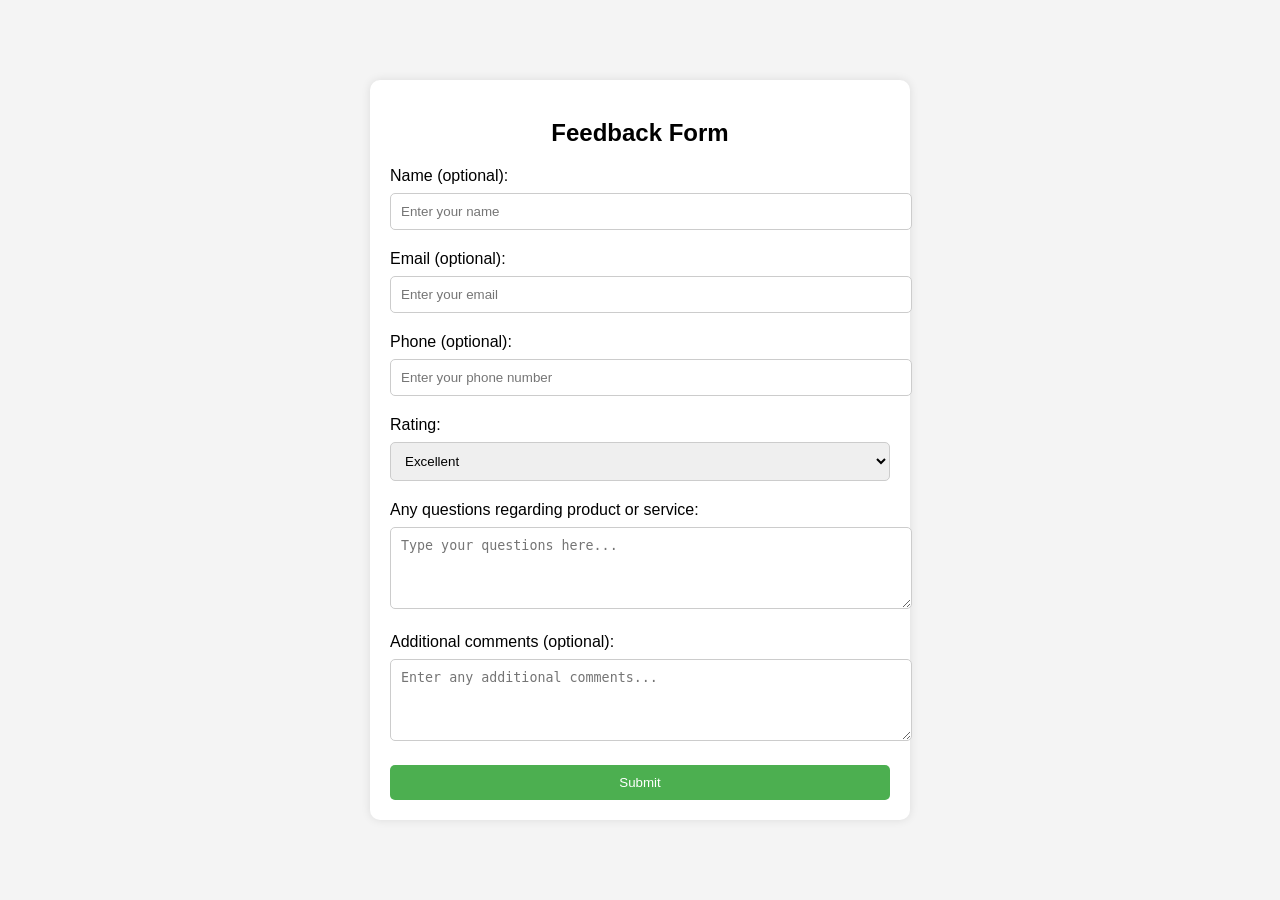
<file: Feedback - CSS/index.html>
<!DOCTYPE html>
<html lang="en">
<head>
    <meta charset="UTF-8">
    <meta name="viewport" content="width=device-width, initial-scale=1.0">
    <title>Feedback Form</title>
    <link rel="stylesheet" href="style.css">
</head>
<body>
    <div class="container">
        <h2>Feedback Form</h2>
        <form action="#" method="post">
            <label for="name">Name (optional):</label>
            <input type="text" id="name" name="name" placeholder="Enter your name">

            <label for="email">Email (optional):</label>
            <input type="email" id="email" name="email" placeholder="Enter your email">

            <label for="phone">Phone (optional):</label>
            <input type="tel" id="phone" name="phone" placeholder="Enter your phone number">

            <label for="rating">Rating:</label>
            <select id="rating" name="rating" required>
                <option value="5">Excellent</option>
                <option value="4">Very Good</option>
                <option value="3">Good</option>
                <option value="2">Fair</option>
                <option value="1">Poor</option>
            </select>

            <label for="questions">Any questions regarding product or service:</label>
            <textarea id="questions" name="questions" rows="4" placeholder="Type your questions here..." required></textarea>

            <label for="comments">Additional comments (optional):</label>
            <textarea id="comments" name="comments" rows="4" placeholder="Enter any additional comments..."></textarea>

            <button type="submit">Submit</button>
        </form>
    </div>
</body>
</html>
</file>
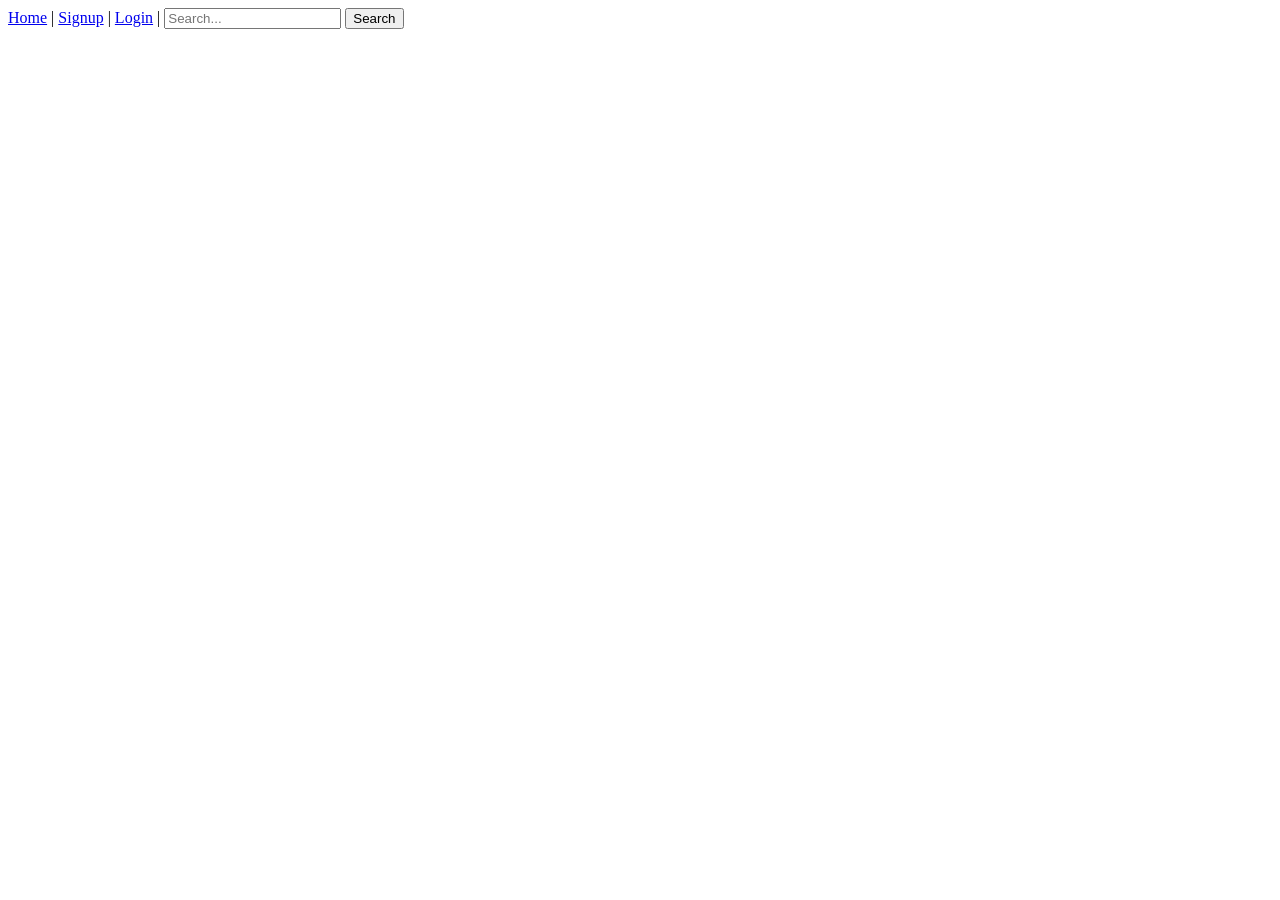
<file: 1/1.html>
<!DOCTYPE html>
<html lang="en">
<head>
    <meta charset="UTF-8">
    <meta name="viewport" content="width=device-width, initial-scale=1.0">
    <title>Simple Navigation Bar</title>
</head>
<body>

    <nav>
        <a href="index.html">Home</a> |
        <a href="signup.html">Signup</a> |
        <a href="login.html">Login</a> |
        <input type="text" placeholder="Search...">
        <button>Search</button>
    </nav>

</body>
</html>
</file>
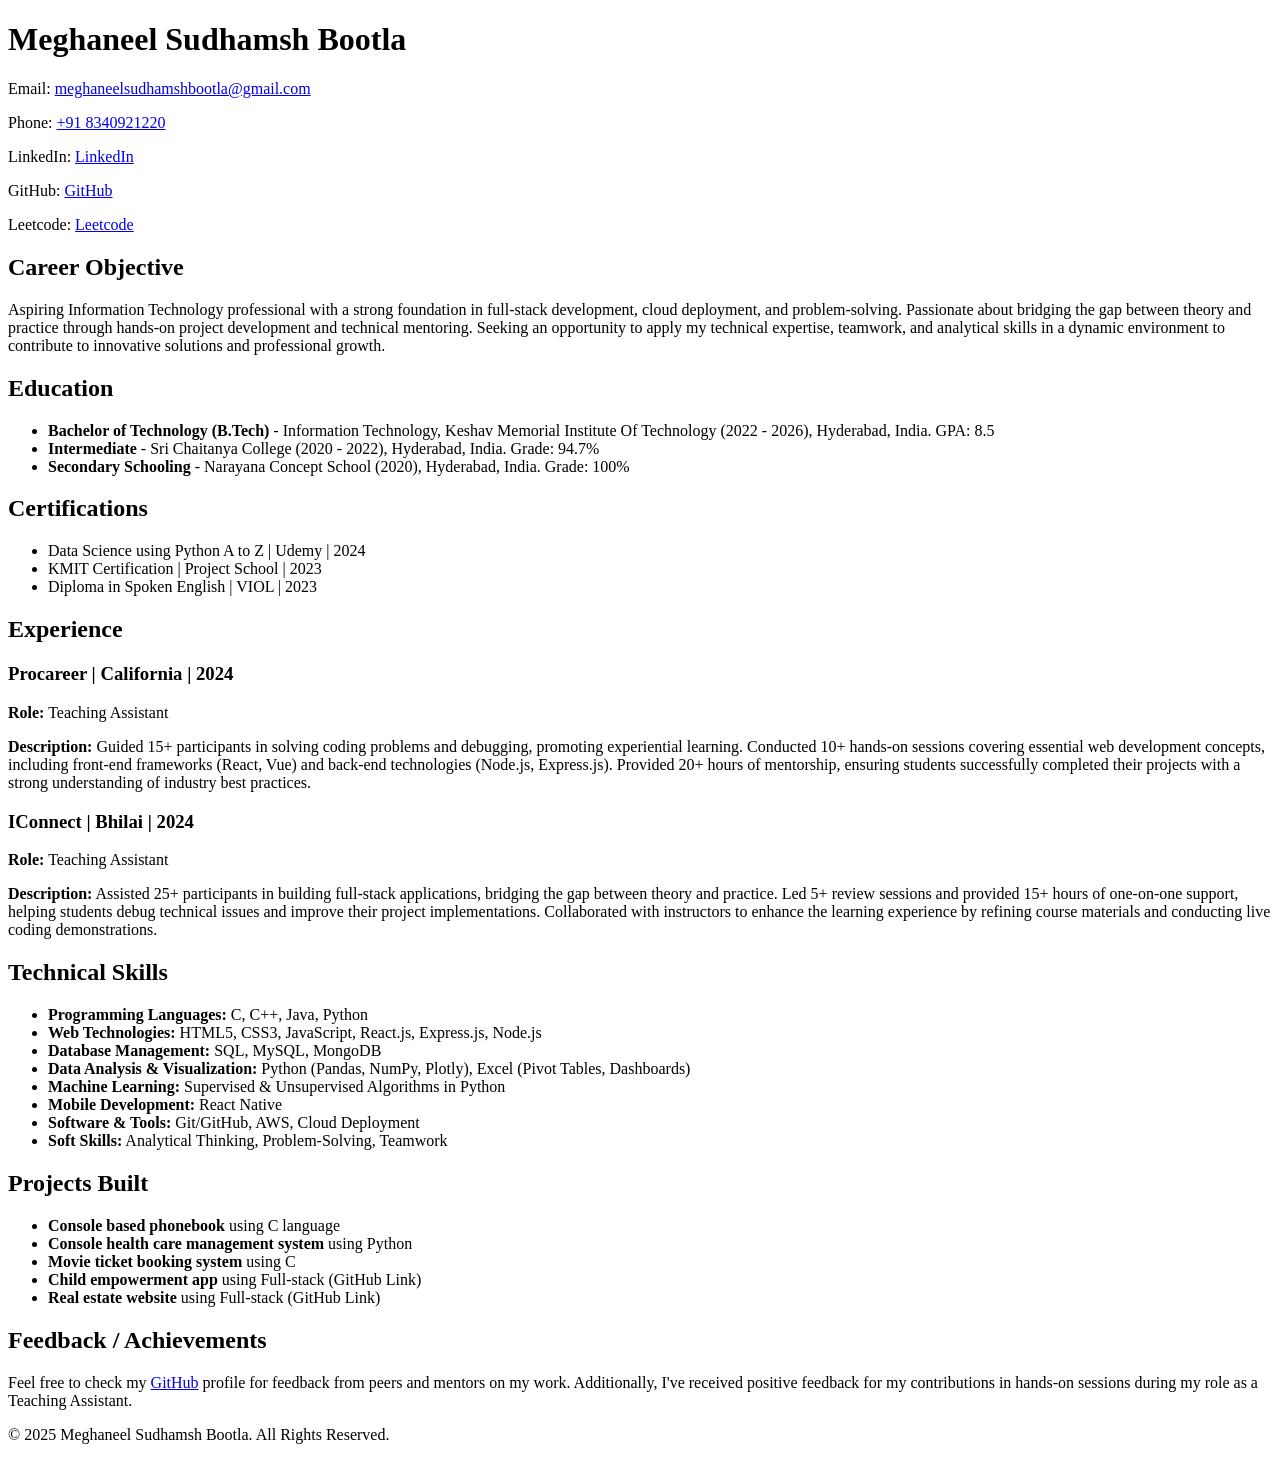
<file: 2/2.html>
<!DOCTYPE html>
<html lang="en">
<head>
    <meta charset="UTF-8">
    <meta name="viewport" content="width=device-width, initial-scale=1.0">
    <title>Portfolio - Meghaneel Sudhamsh Bootla</title>
</head>
<body>
    <header>
        <h1>Meghaneel Sudhamsh Bootla</h1>
        <p>Email: <a href="mailto:meghaneelsudhamshbootla@gmail.com">meghaneelsudhamshbootla@gmail.com</a></p>
        <p>Phone: <a href="tel:+918340921220">+91 8340921220</a></p>
        <p>LinkedIn: <a href="https://www.linkedin.com/in/meghaneel-sudhamsh-bootla/" target="_blank">LinkedIn</a></p>
        <p>GitHub: <a href="https://github.com/meghaneelsudhamsh" target="_blank">GitHub</a></p>
        <p>Leetcode: <a href="https://leetcode.com/meghaneel_sudhamsh" target="_blank">Leetcode</a></p>
    </header>

    <section>
        <h2>Career Objective</h2>
        <p>Aspiring Information Technology professional with a strong foundation in full-stack development, cloud deployment, and problem-solving. Passionate about bridging the gap between theory and practice through hands-on project development and technical mentoring. Seeking an opportunity to apply my technical expertise, teamwork, and analytical skills in a dynamic environment to contribute to innovative solutions and professional growth.</p>
    </section>

    <section>
        <h2>Education</h2>
        <ul>
            <li><strong>Bachelor of Technology (B.Tech)</strong> - Information Technology, Keshav Memorial Institute Of Technology (2022 - 2026), Hyderabad, India. GPA: 8.5</li>
            <li><strong>Intermediate</strong> - Sri Chaitanya College (2020 - 2022), Hyderabad, India. Grade: 94.7%</li>
            <li><strong>Secondary Schooling</strong> - Narayana Concept School (2020), Hyderabad, India. Grade: 100%</li>
        </ul>
    </section>

    <section>
        <h2>Certifications</h2>
        <ul>
            <li>Data Science using Python A to Z | Udemy | 2024</li>
            <li>KMIT Certification | Project School | 2023</li>
            <li>Diploma in Spoken English | VIOL | 2023</li>
        </ul>
    </section>

    <section>
        <h2>Experience</h2>
        <h3>Procareer | California | 2024</h3>
        <p><strong>Role:</strong> Teaching Assistant</p>
        <p><strong>Description:</strong> Guided 15+ participants in solving coding problems and debugging, promoting experiential learning. Conducted 10+ hands-on sessions covering essential web development concepts, including front-end frameworks (React, Vue) and back-end technologies (Node.js, Express.js). Provided 20+ hours of mentorship, ensuring students successfully completed their projects with a strong understanding of industry best practices.</p>

        <h3>IConnect | Bhilai | 2024</h3>
        <p><strong>Role:</strong> Teaching Assistant</p>
        <p><strong>Description:</strong> Assisted 25+ participants in building full-stack applications, bridging the gap between theory and practice. Led 5+ review sessions and provided 15+ hours of one-on-one support, helping students debug technical issues and improve their project implementations. Collaborated with instructors to enhance the learning experience by refining course materials and conducting live coding demonstrations.</p>
    </section>

    <section>
        <h2>Technical Skills</h2>
        <ul>
            <li><strong>Programming Languages:</strong> C, C++, Java, Python</li>
            <li><strong>Web Technologies:</strong> HTML5, CSS3, JavaScript, React.js, Express.js, Node.js</li>
            <li><strong>Database Management:</strong> SQL, MySQL, MongoDB</li>
            <li><strong>Data Analysis & Visualization:</strong> Python (Pandas, NumPy, Plotly), Excel (Pivot Tables, Dashboards)</li>
            <li><strong>Machine Learning:</strong> Supervised & Unsupervised Algorithms in Python</li>
            <li><strong>Mobile Development:</strong> React Native</li>
            <li><strong>Software & Tools:</strong> Git/GitHub, AWS, Cloud Deployment</li>
            <li><strong>Soft Skills:</strong> Analytical Thinking, Problem-Solving, Teamwork</li>
        </ul>
    </section>

    <section>
        <h2>Projects Built</h2>
        <ul>
            <li><strong>Console based phonebook</strong> using C language</li>
            <li><strong>Console health care management system</strong> using Python</li>
            <li><strong>Movie ticket booking system</strong> using C</li>
            <li><strong>Child empowerment app</strong> using Full-stack (GitHub Link)</li>
            <li><strong>Real estate website</strong> using Full-stack (GitHub Link)</li>
        </ul>
    </section>

    <section>
        <h2>Feedback / Achievements</h2>
        <p>Feel free to check my <a href="https://github.com/meghaneelsudhamsh" target="_blank">GitHub</a> profile for feedback from peers and mentors on my work. Additionally, I've received positive feedback for my contributions in hands-on sessions during my role as a Teaching Assistant.</p>
    </section>

    <footer>
        <p>&copy; 2025 Meghaneel Sudhamsh Bootla. All Rights Reserved.</p>
    </footer>
</body>
</html>
</file>
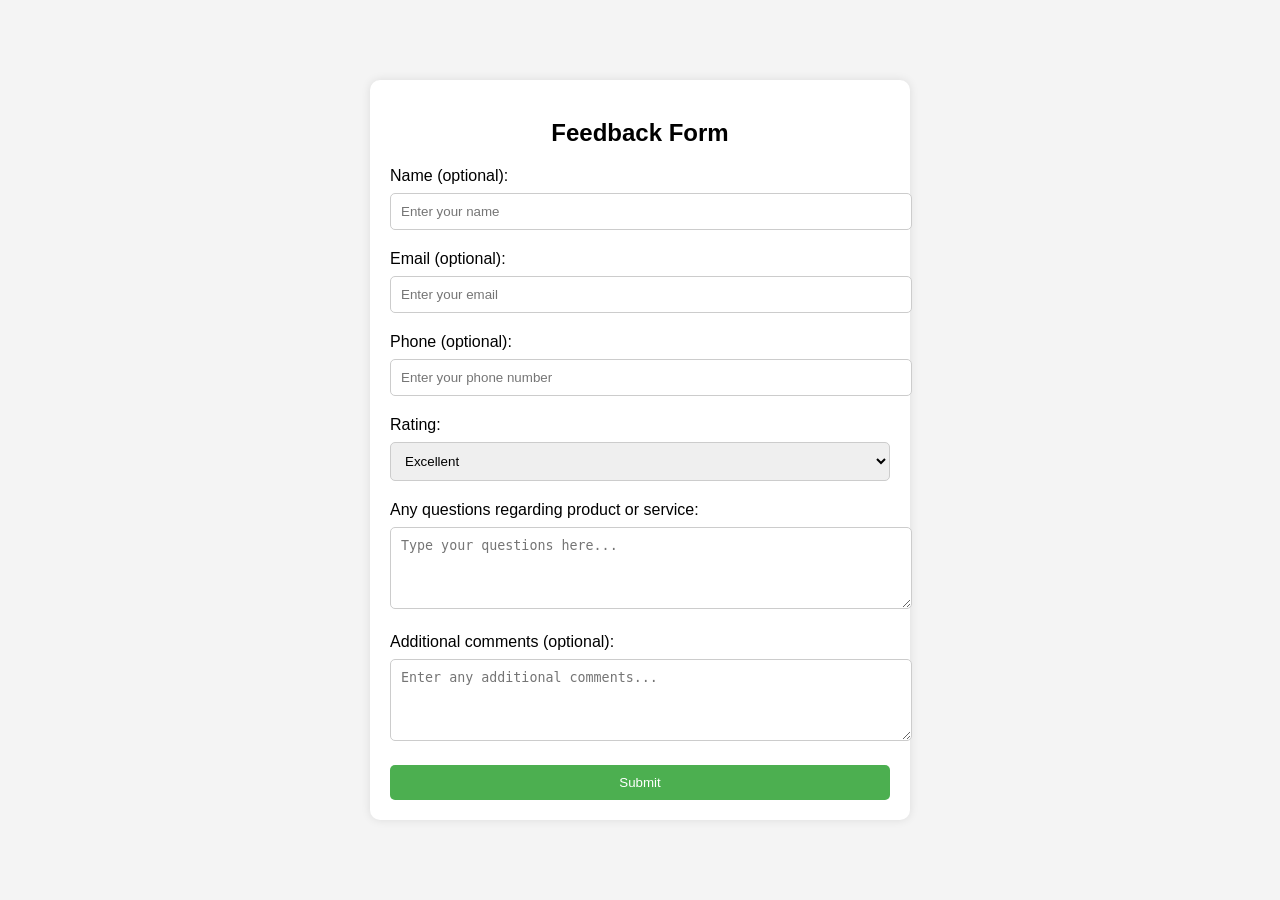
<file: Feedback/Form.html>
<!DOCTYPE html>
<html lang="en">
<head>
    <meta charset="UTF-8">
    <meta name="viewport" content="width=device-width, initial-scale=1.0">
    <title>Feedback Form</title>
    <style>
        body {
            font-family: Arial, sans-serif;
            background-color: #f4f4f4;
            display: flex;
            justify-content: center;
            align-items: center;
            height: 100vh;
            margin: 0;
        }
        .container {
            background-color: white;
            padding: 20px;
            border-radius: 10px;
            box-shadow: 0 0 10px rgba(0, 0, 0, 0.1);
            width: 100%;
            max-width: 500px;
        }
        h2 {
            text-align: center;
            margin-bottom: 20px;
        }
        label {
            display: block;
            margin-bottom: 8px;
        }
        input, textarea, select {
            width: 100%;
            padding: 10px;
            margin-bottom: 20px;
            border: 1px solid #ccc;
            border-radius: 5px;
        }
        button {
            background-color: #4caf50;
            color: white;
            border: none;
            padding: 10px;
            border-radius: 5px;
            cursor: pointer;
            width: 100%;
        }
        button:hover {
            background-color: #45a049;
        }
    </style>
</head>
<body>
    <div class="container">
        <h2>Feedback Form</h2>
        <form action="#" method="post">
            <label for="name">Name (optional):</label>
            <input type="text" id="name" name="name" placeholder="Enter your name">

            <label for="email">Email (optional):</label>
            <input type="email" id="email" name="email" placeholder="Enter your email">

            <label for="phone">Phone (optional):</label>
            <input type="tel" id="phone" name="phone" placeholder="Enter your phone number">

            <label for="rating">Rating:</label>
            <select id="rating" name="rating" required>
                <option value="5">Excellent</option>
                <option value="4">Very Good</option>
                <option value="3">Good</option>
                <option value="2">Fair</option>
                <option value="1">Poor</option>
            </select>

            <label for="questions">Any questions regarding product or service:</label>
            <textarea id="questions" name="questions" rows="4" placeholder="Type your questions here..." required></textarea>

            <label for="comments">Additional comments (optional):</label>
            <textarea id="comments" name="comments" rows="4" placeholder="Enter any additional comments..."></textarea>

            <button type="submit">Submit</button>
        </form>
    </div>
</body>
</html>
</file>
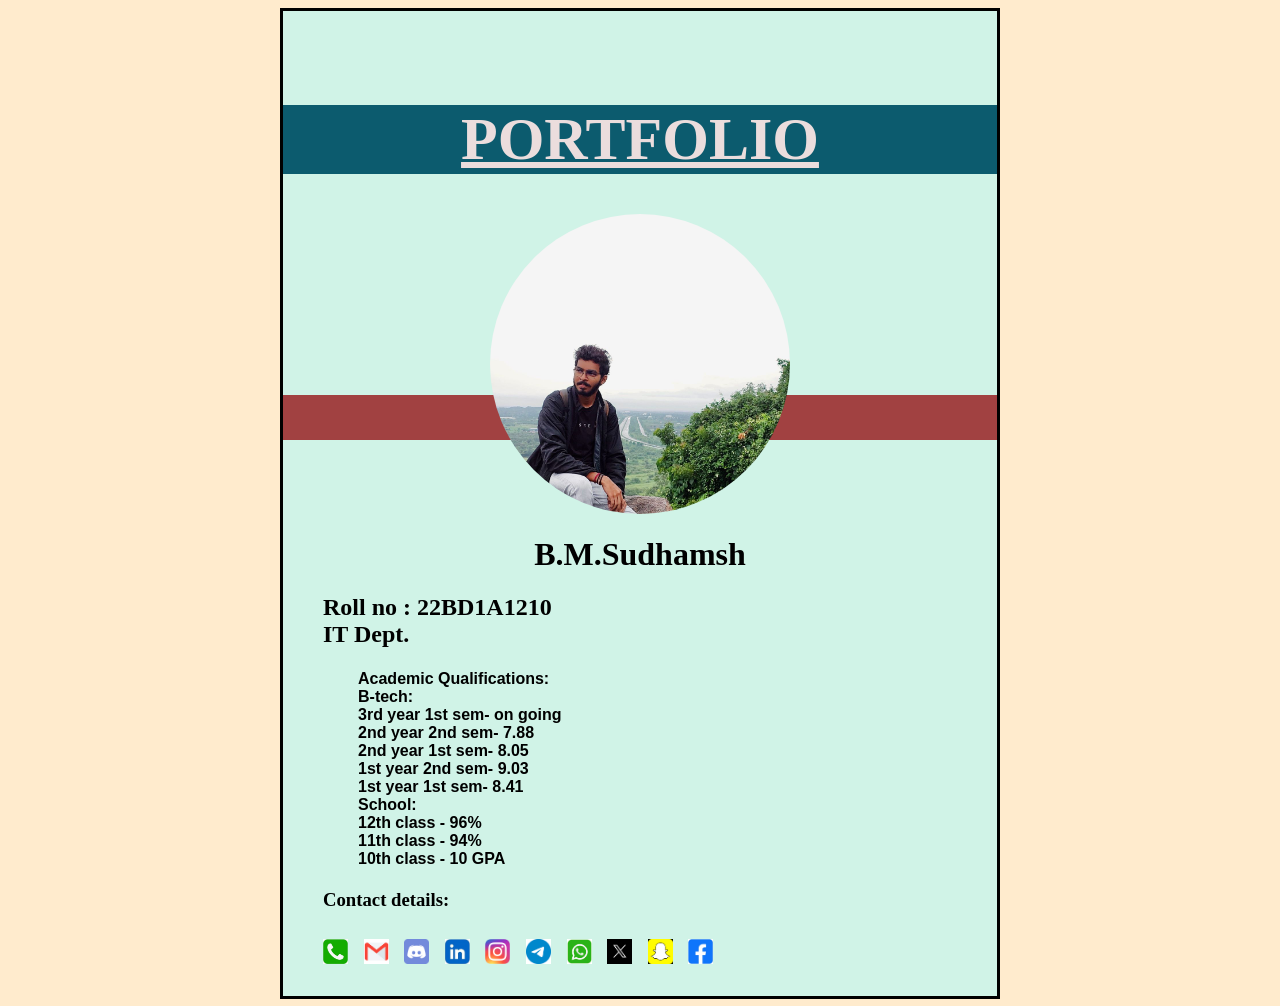
<file: Portfolio-2/p.htm>
<!DOCTYPE html>
<html lang="en">
<head>
    <title>PORTFOLIO</title>
    <link rel="stylesheet" type="text/css" href="p.css">
</head>
<body style="background-color: blanchedalmond">
    
    <div class="frame">
        <hr class="custom-hr">
        <h1 style="color: #ebdddd;;text-align: center; font-size: 60px; text-decoration: underline; font-family: serif;background-color: rgb(12, 91, 110);">PORTFOLIO</h1>
        <div class="circle-img">
            <img src="./images/PROFILE.jpg" width="500vw" height="700vw" alt="Profile Image">
        </div>
        <h1 style="text-align: center;">B.M.Sudhamsh</h1>
        <div class="nn">
        <h2>Roll no : 22BD1A1210<br>IT Dept.</h2>
        <h4 style="padding-left: 35px;font-family: 'Lucida Sans', 'Lucida Sans Regular', 'Lucida Grande', 'Lucida Sans Unicode', Geneva, Verdana, sans-serif;">
            Academic Qualifications:<br>
            B-tech:<br>
            3rd year 1st sem- on going<br>
            2nd year 2nd sem- 7.88<br>
            2nd year 1st sem- 8.05<br>
            1st year 2nd sem- 9.03<br>
            1st year 1st sem- 8.41<br>
            School:<br>
            12th class - 96%<br>
            11th class - 94%<br>
            10th class - 10 GPA<br>
        </h4>
        <div style="max-width: 1600px;margin:auto 0;">
            <h3 style="text-align:left;margin: auto 0;">Contact details:</h3>
            <pre style="text-align:left">
                <br><a href="./images/call.lnk" target="_blank"><img src="./images/phone.jpeg" width="25px"height="25px"></a>&nbsp;&nbsp;<a href="./images/mail.png" target="_blank"><img src="./images/maillogo.png" width="25px"height="25px"></a>&nbsp;&nbsp;<a href="https://in.linkedin.com/in/meghaneel-sudhamsh-bootla-6a217825a" target="_blank"><img src="./images/discordlogo.png" width="25px"height="25px"></a>&nbsp;&nbsp;<a href="https://in.linkedin.com/in/meghaneel-sudhamsh-bootla-6a217825a" target="_blank"><img src="./images/LINKEDIN.jpg" width="25px"height="25px"></a>&nbsp;&nbsp;<a href="https://instagram.com/sudhamsh0234?igshid=OGQ5ZDc2ODk2ZA==" target="_blank"><img src="./images/instagram logo.webp" width="25px"height="25px"></a>&nbsp;&nbsp;<a href="./images/TELEGRAM.jpg"target="_blank"><img src="./images/telegram logo.png" width="25px"height="25px"></a>&nbsp;&nbsp;<a href="./images/WHATSAPP.jpg"target="_blank"><img src="./images/whatsapp logo.png" width="25px"height="25px"></a>&nbsp;&nbsp;<a href="https://twitter.com/sudhamsh0234"target="_blank"><img src="./images/twitterx.png" width="25px"height="25x"></a>&nbsp;&nbsp;<a href="https://t.snapchat.com/YCYJmSd0"target="_blank"><img src="./images/snaplogo.png" width="25px"height="25px"></a>&nbsp;&nbsp;<a href="https://www.facebook.com/meghaneel.bootlas?mibextid=LQQJ4d"target="_blank"><img src="./images/facebook logo.jpg" width="25px"height="25px"></a>
            </pre>
        </div>
        </div>
    </div>

</body>
</html>
</file>
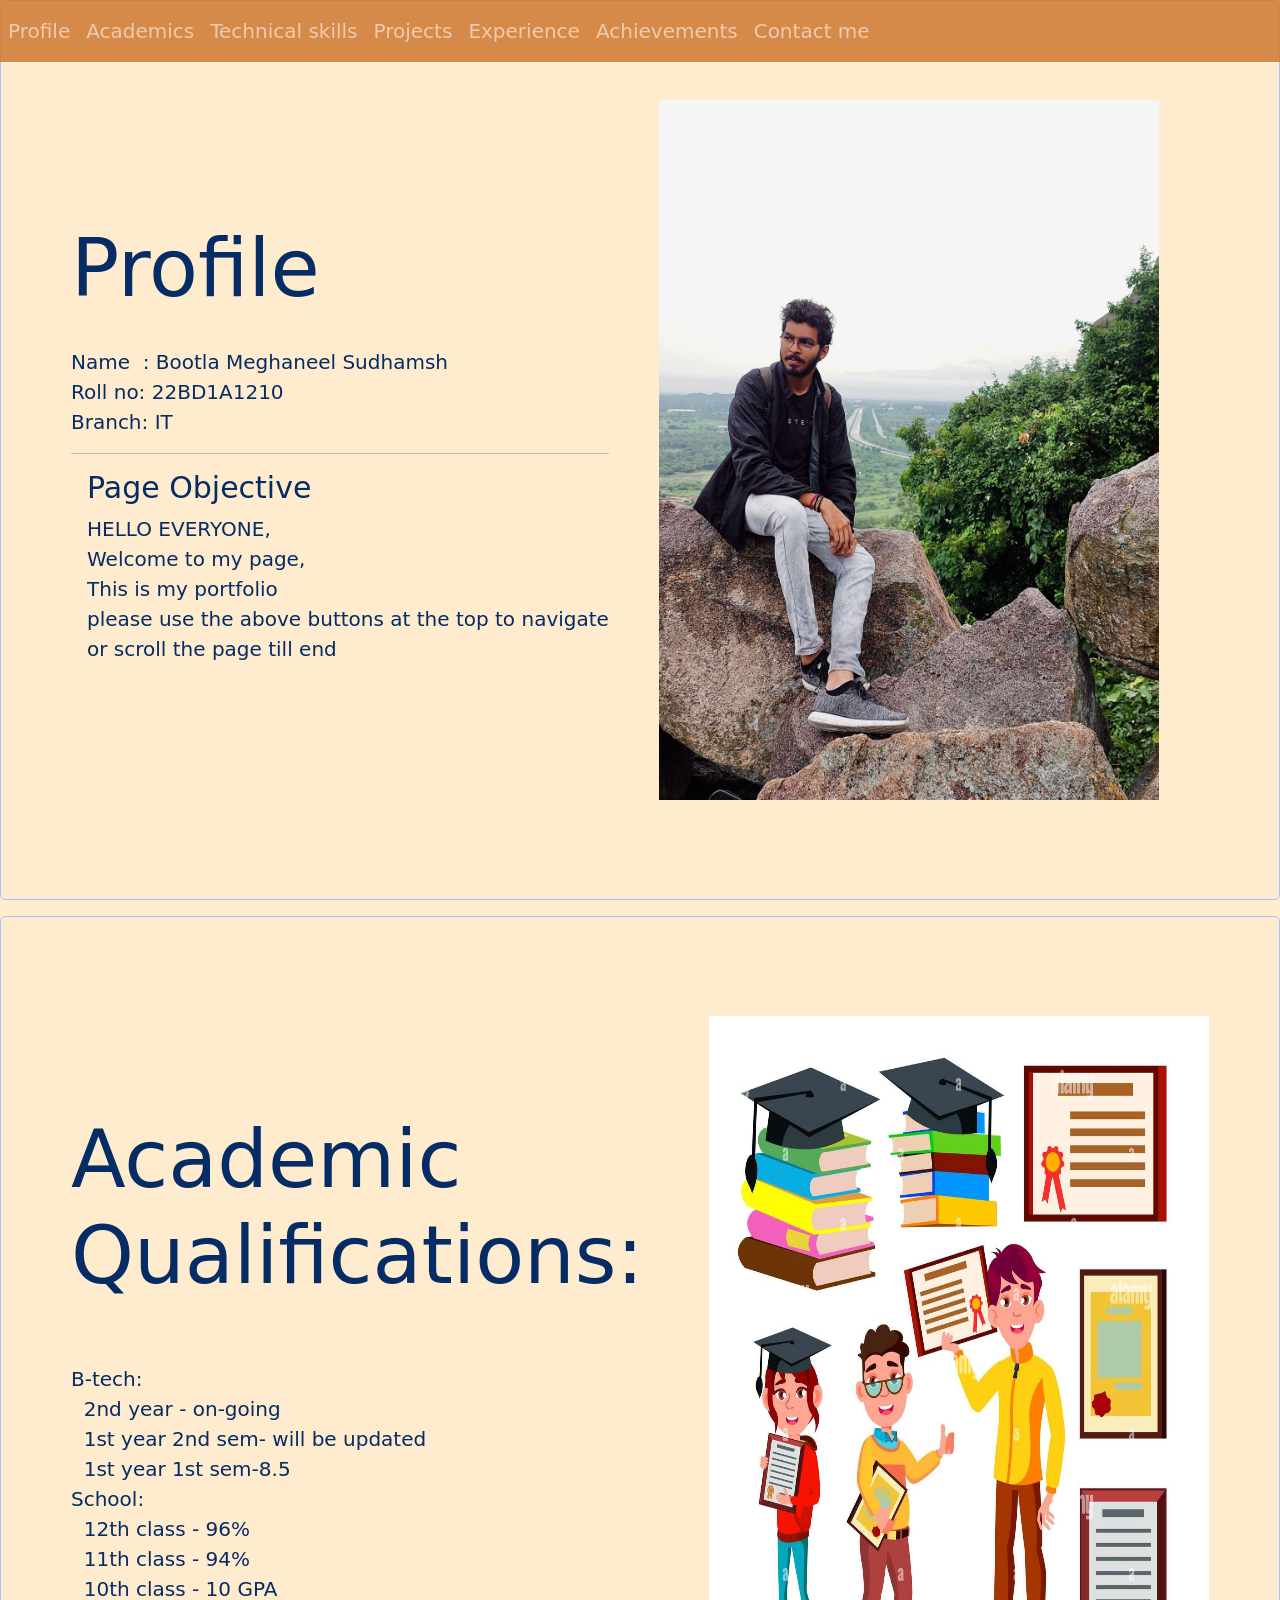
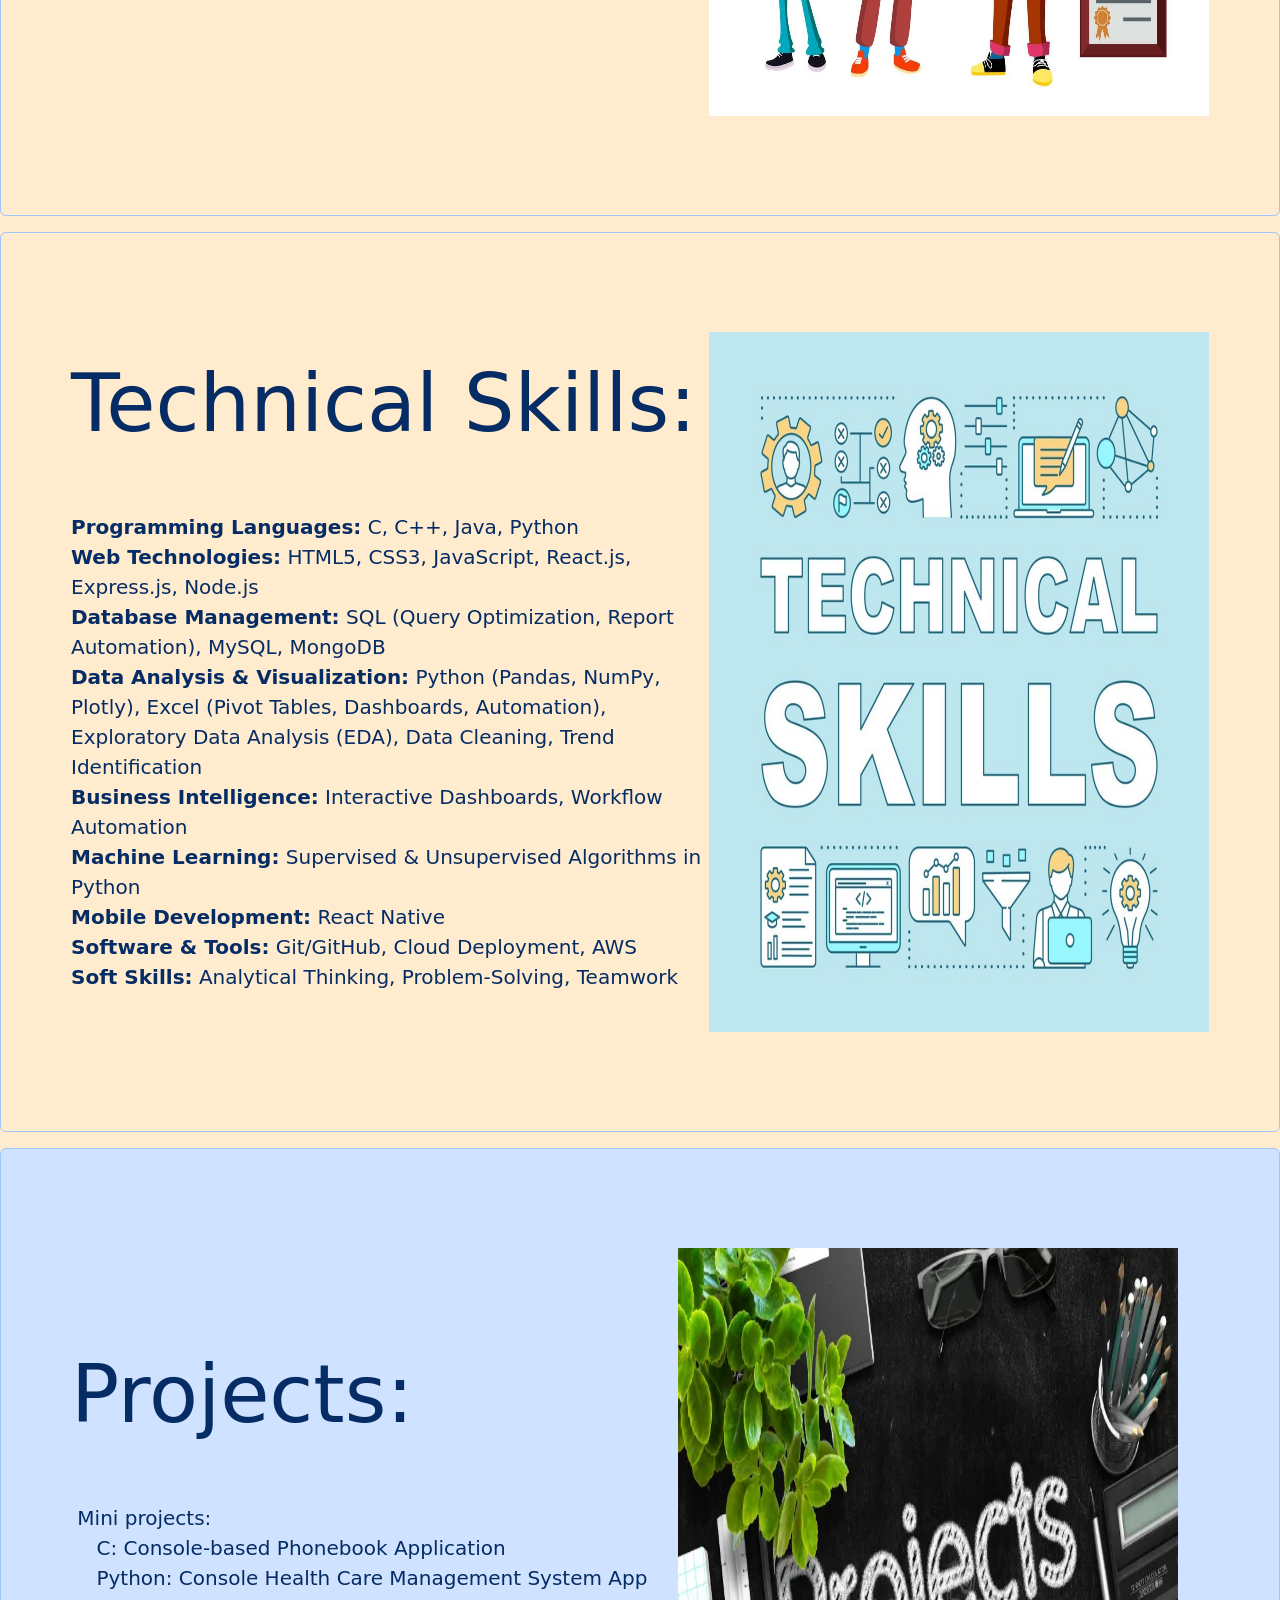
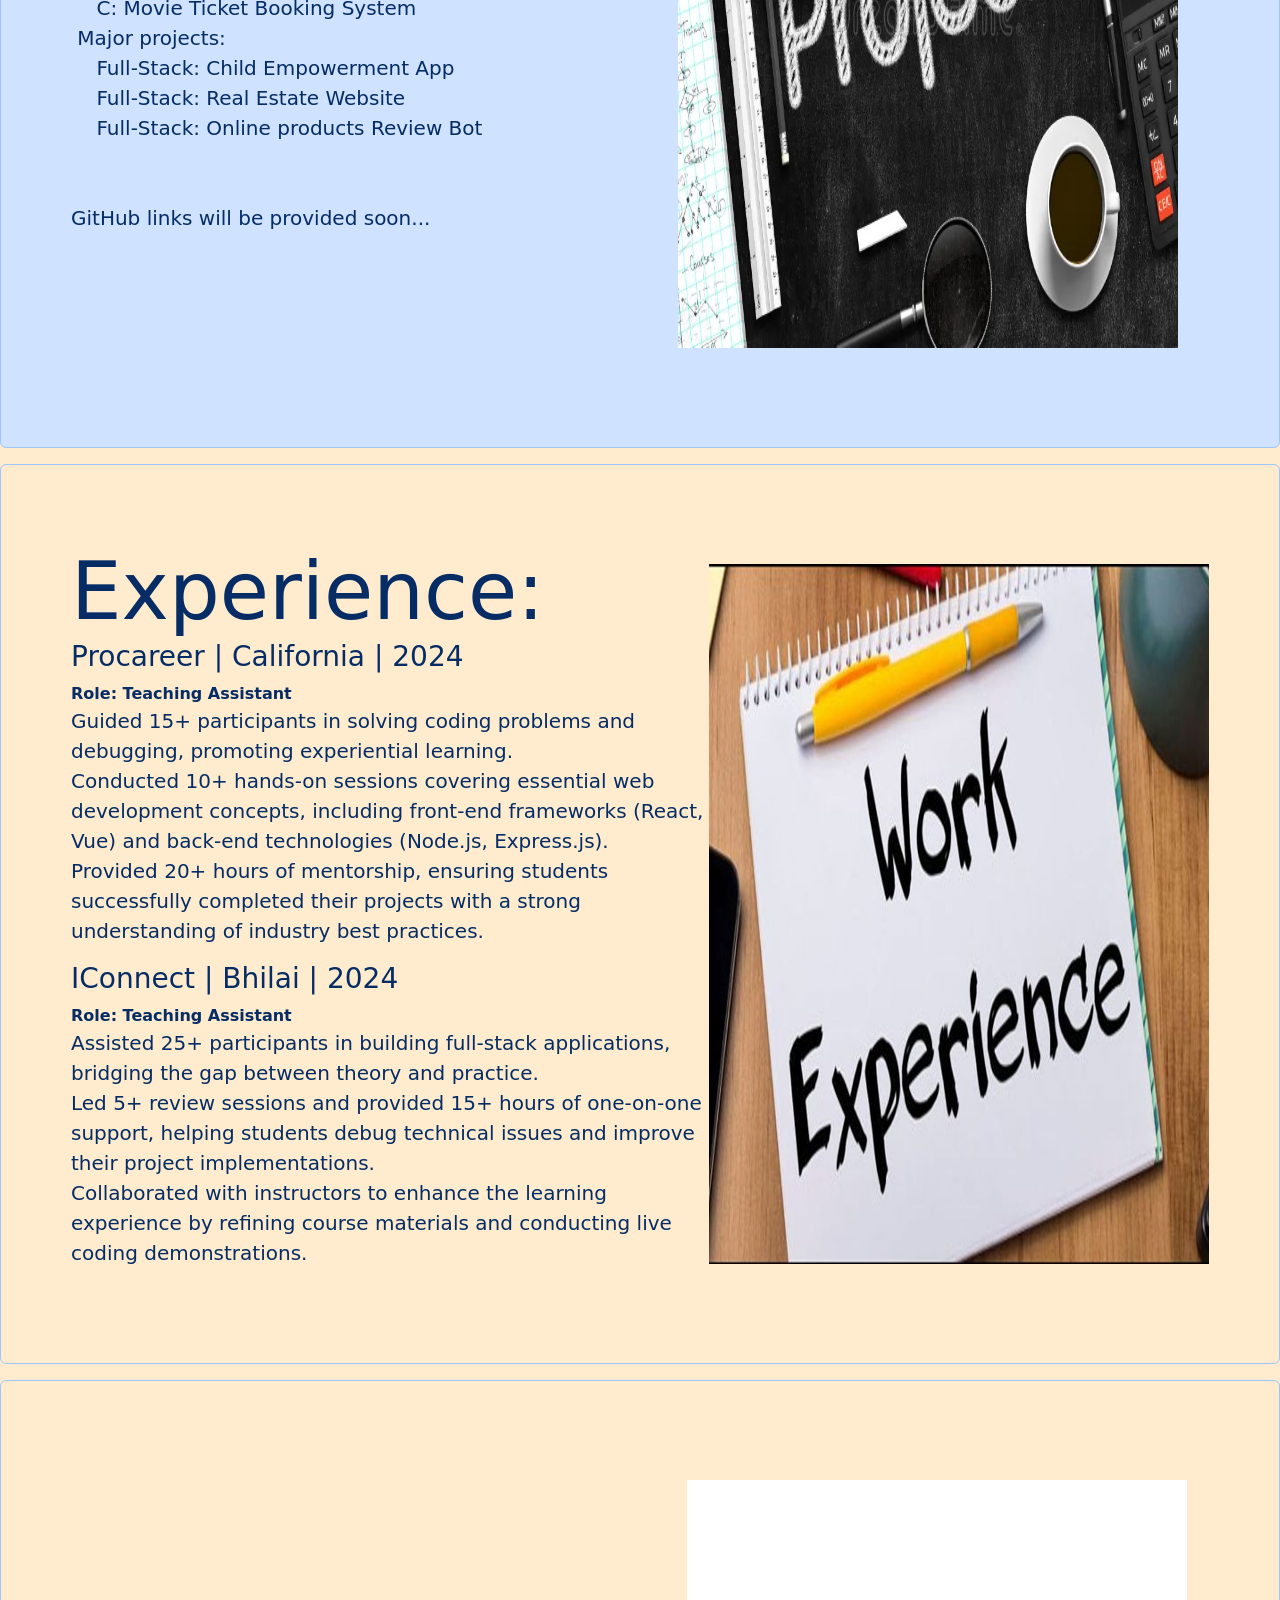
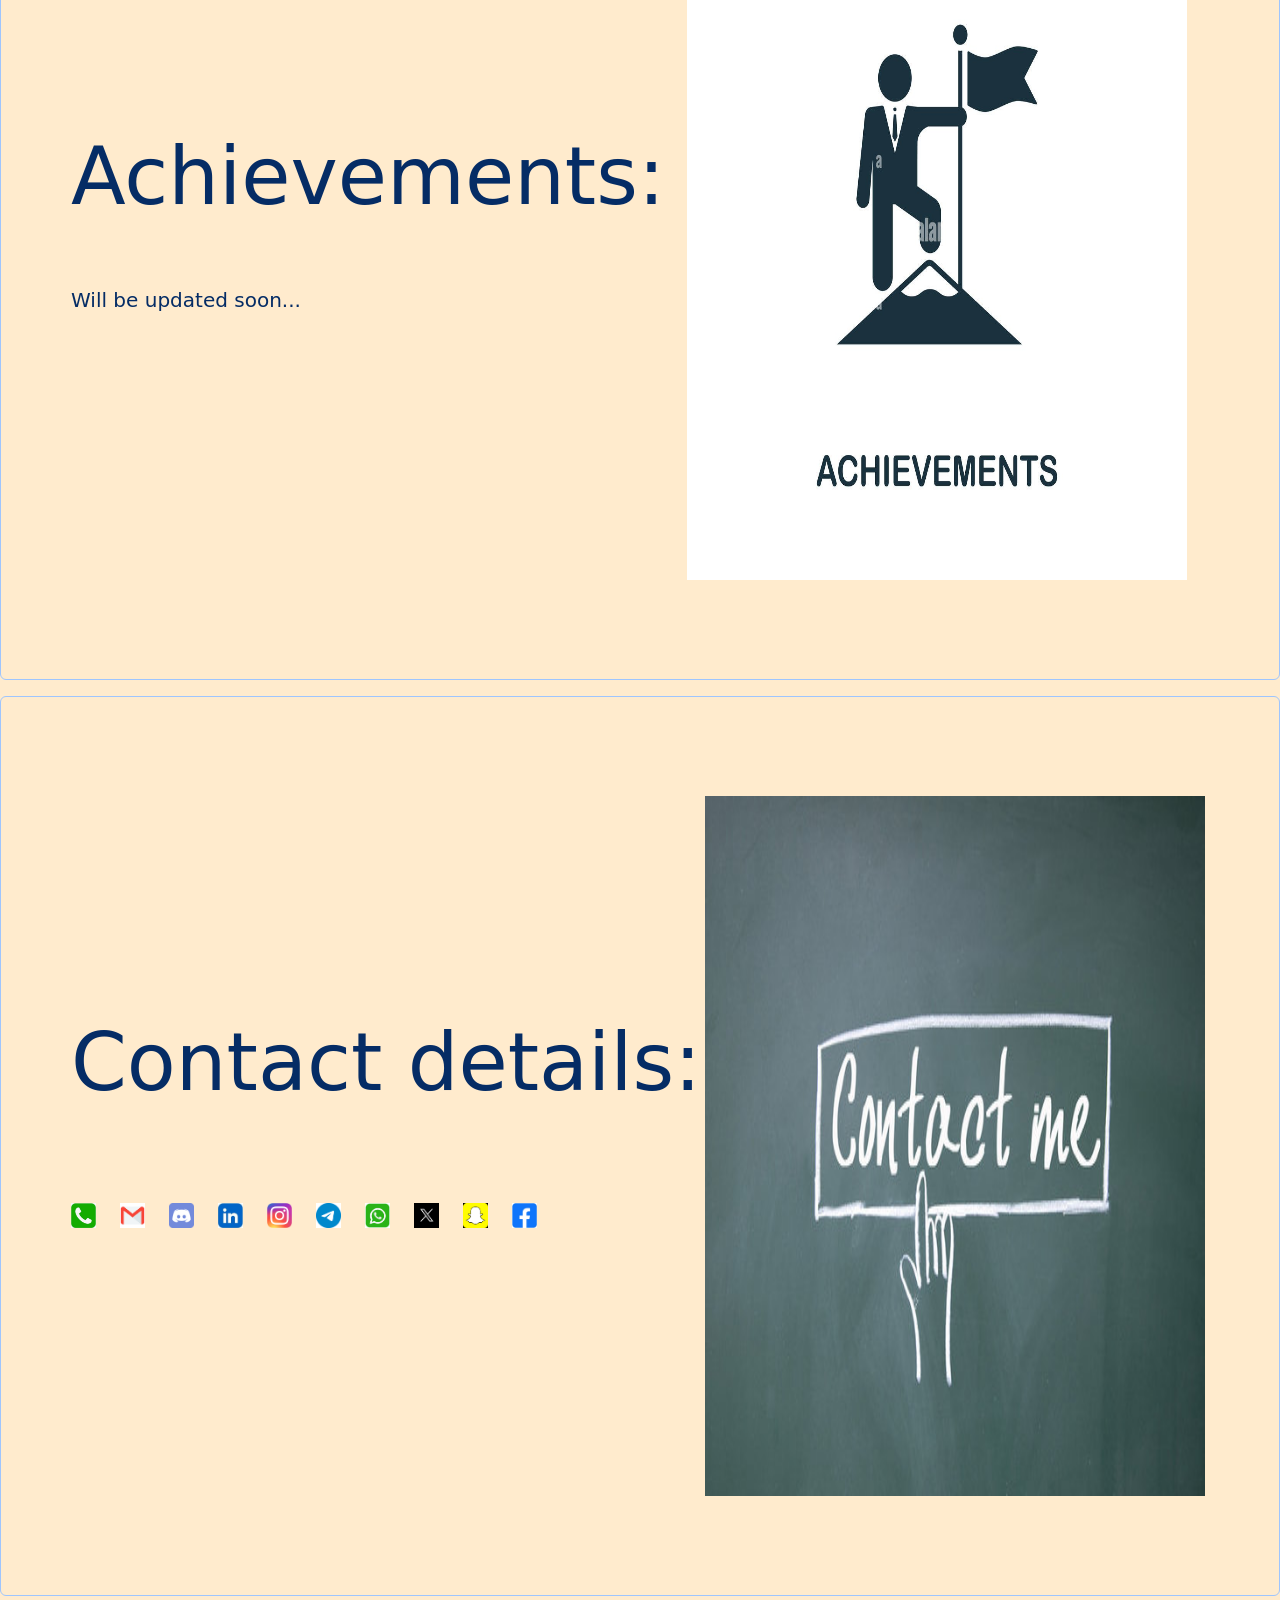
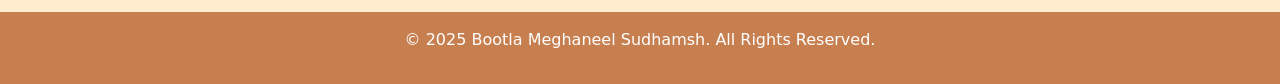
<file: Portfolio/22BD1A1210_PORTFOLIO.HTML>
<!DOCTYPE html>
<html lang="en">
<head>
    <meta charset="UTF-8">
    <meta name="viewport" content="width=device-width, initial-scale=1.0">
    <title>PORTFOLIO</title>
    <link href="https://cdn.jsdelivr.net/npm/bootstrap@5.3.2/dist/css/bootstrap.min.css" rel="stylesheet" integrity="sha384-T3c6CoIi6uLrA9TneNEoa7RxnatzjcDSCmG1MXxSR1GAsXEV/Dwwykc2MPK8M2HN" crossorigin="anonymous">
    <script src="https://cdn.jsdelivr.net/npm/bootstrap@5.3.2/dist/js/bootstrap.bundle.min.js" integrity="sha384-C6RzsynM9kWDrMNeT87bh95OGNyZPhcTNXj1NW7RuBCsyN/o0jlpcV8Qyq46cDfL" crossorigin="anonymous"></script>
</head>
<body style="background-color: blanchedalmond">
    <nav class="navbar navbar-expand-sm navbar-dark fixed-top " style="background-color: rgba(207, 121, 50, 0.849);font-size: 20px;" >
        <button class="navbar-toggler d-lg-none" type="button" data-bs-toggle="collapse" data-bs-target="#collapsibleNavId" aria-controls="collapsibleNavId" aria-expanded="false" aria-label="Toggle navigation" ></button>
        <div class="collapse navbar-collapse" id="collapsibleNavId">
            <ul class="navbar-nav me-auto mt-2 mt-lg-0">
                <li class="nav-item">
                    <a class="nav-link" href="#b20">Profile</a> 
                </li>
                <li class="nav-item">
                    <a class="nav-link" href="#b21">Academics</a>
                </li>
                <li class="nav-item">
                    <a class="nav-link" href="#b22">Technical skills</a>
                </li>
                <li class="nav-item">
                    <a class="nav-link" href="#b23">Projects</a>
                </li>
                <li class="nav-item">
                    <a class="nav-link" href="#b26">Experience</a>
                </li>
                <li class="nav-item">
                    <a class="nav-link" href="#b24">Achievements</a>
                </li>
                <li class="nav-item">
                    <a class="nav-link" href="#b25">Contact me</a>
                </li>
            </ul>
        </div>
    </nav>
    <div class="d-flex alert alert-primary" role="alert" id="b20" style="height: 100vb;padding: 70px;background-color: blanchedalmond">
        <div style="max-width: 1200px;margin:auto 0;">
        <h1 style="text-align:left; font-size: 80px;margin: auto 0;">Profile</h1>
        <p style="font-size: 20px;"><br>Name&nbsp;&nbsp;: Bootla Meghaneel Sudhamsh<br>Roll no: 22BD1A1210<br>Branch: IT</p>
        <hr>
            <div class="flex-grow-1 ms-3">
                <h5 class="mt-0" style="font-size: 30px;">Page Objective</h5>
                <p style="font-size: 20px;">HELLO EVERYONE,<br>
                    Welcome to my page,<br>
                    This is my portfolio<br>
                    please use the above buttons at the top to navigate<br> or scroll the page till end
                </p>
            </div>
    </div>
    <div class="flex-shrink-0" style="margin:auto auto" >
        <img src="./public/PROFILE.jpg" width="500vw" height="700vw" >
    </div>
    </div>

    <div class="d-flex alert alert-primary" role="alert" id="b21" style="height: 100vb;padding: 70px;background-color: blanchedalmond">
        <div style="max-width: 1200px;margin:auto 0;">
        <h1 style="text-align:left; font-size: 80px;margin: auto 0;">Academic Qualifications:</h1>
        <p style="text-align:left;font-size: 20px ;"> 
            <br><br>        
                    B-tech:<br>
                    &nbsp;&nbsp;2nd year - on-going<br>
                    &nbsp;&nbsp;1st year 2nd sem- will be updated<br>
                    &nbsp;&nbsp;1st year 1st sem-8.5<br>
                    School:<br>
                    &nbsp;&nbsp;12th class - 96%<br>
                    &nbsp;&nbsp;11th class - 94%<br>
                    &nbsp;&nbsp;10th class - 10 GPA<br>
        </p>
        </div>
        <div class="flex-shrink-0" style="margin:auto auto" >
            <img src="./public/ACEDEMIC.jpg" width="500vw" height="700vw" >
        </div>
    </div>

    <div class="d-flex alert alert-primary" role="alert" id="b22" style="height: 100vb;padding: 70px;background-color: blanchedalmond">
        <div style="max-width: 1200px;margin:auto 0;">
            <h1 style="text-align:left; font-size: 80px;margin: auto 0;">Technical Skills:</h1>
            <p style="text-align:left;font-size: 20px ;"><br><br>
                <strong>Programming Languages:</strong> C, C++, Java, Python<br>
                <strong>Web Technologies:</strong> HTML5, CSS3, JavaScript, React.js, Express.js, Node.js<br>
                <strong>Database Management:</strong> SQL (Query Optimization, Report Automation), MySQL, MongoDB<br>
                <strong>Data Analysis & Visualization:</strong> Python (Pandas, NumPy, Plotly), Excel (Pivot Tables, Dashboards, Automation), Exploratory Data Analysis (EDA), Data Cleaning, Trend Identification<br>
                <strong>Business Intelligence:</strong> Interactive Dashboards, Workflow Automation<br>
                <strong>Machine Learning:</strong> Supervised & Unsupervised Algorithms in Python<br>
                <strong>Mobile Development:</strong> React Native<br>
                <strong>Software & Tools:</strong> Git/GitHub, Cloud Deployment, AWS<br>
                <strong>Soft Skills:</strong> Analytical Thinking, Problem-Solving, Teamwork<br>
            </p>
        </div>
        <div class="flex-shrink-0" style="margin:auto auto" >
            <img src="./public/TECHNICALSKILLS.jpg" width="500vw" height="700vw" >
        </div>
    </div>
    


    <div class="d-flex alert alert-primary" role="alert" id="b23" style="height: 100vh; padding: 70px;">
        <div style="max-width: 800px; margin:auto 0;">
            <h1 style="text-align:left; font-size: 80px; margin: auto 0;">Projects:</h1>
            <p style="text-align:left; font-size: 20px;"><br><br>&nbsp;Mini projects:<br>
                &nbsp;&nbsp;&nbsp;&nbsp;C: Console-based Phonebook Application<br>
                &nbsp;&nbsp;&nbsp;&nbsp;Python: Console Health Care Management System App<br>
                &nbsp;&nbsp;&nbsp;&nbsp;C: Movie Ticket Booking System<br>
                &nbsp;Major projects:<br>
                &nbsp;&nbsp;&nbsp;&nbsp;Full-Stack: Child Empowerment App<br>
                &nbsp;&nbsp;&nbsp;&nbsp;Full-Stack: Real Estate Website<br>
                &nbsp;&nbsp;&nbsp;&nbsp;Full-Stack: Online products Review Bot <br>

                <br><br>
                GitHub links will be provided soon...</p>                         
        </div>
        <div class="flex-shrink-0" style="margin:auto auto">
            <img src="./public/PROJECTS.webp" width="500" height="700">
        </div>
    </div>
    


        <div class="d-flex alert alert-primary" role="alert" id="b26" style="height: 100vb;padding: 70px;background-color: blanchedalmond">
            <div style="max-width: 1200px;margin:auto 0;">
                <h1 style="text-align:left; font-size: 80px;margin: auto 0;">Experience:</h1>
                <h3>Procareer | California | 2024</h3>
                <strong>Role: Teaching Assistant</strong>
                <p style="font-size: 20px;">
                    Guided 15+ participants in solving coding problems and debugging, promoting experiential learning.<br>
                    Conducted 10+ hands-on sessions covering essential web development concepts, including front-end frameworks (React, Vue) and back-end technologies (Node.js, Express.js).<br>
                    Provided 20+ hours of mentorship, ensuring students successfully completed their projects with a strong understanding of industry best practices.
                </p>
                <h3>IConnect | Bhilai | 2024</h3>
                <strong>Role: Teaching Assistant</strong>
                <p style="font-size: 20px;">
                    Assisted 25+ participants in building full-stack applications, bridging the gap between theory and practice.<br>
                    Led 5+ review sessions and provided 15+ hours of one-on-one support, helping students debug technical issues and improve their project implementations.<br>
                    Collaborated with instructors to enhance the learning experience by refining course materials and conducting live coding demonstrations.
                </p>
            </div>
            <div class="flex-shrink-0" style="margin:auto auto" >
                <img src="./public/WORK.jpg" width="500vw" height="700vw" >
            </div>
        </div>
    


        <div class="d-flex alert alert-primary" role="alert" id="b24" style="height: 100vb;padding: 70px;background-color: blanchedalmond">
            <div style="max-width: 1200px;margin:auto 0;">
                <h1 style="text-align:left; font-size: 80px;margin: auto 0;">Achievements:</h1>
                <p style="text-align:left;font-size: 20px ;"><br><br>Will be updated soon...</p>
            </div>
            <div class="flex-shrink-0" style="margin:auto auto" >
                <img src="./public/ACHIVEMENTS.jpg" width="500vw" height="700vw" >
            </div>
        </div>

        <div class="d-flex alert alert-primary" role="alert" id="b25" style="height: 100vb;padding: 70px;background-color: blanchedalmond;">
            <div style="max-width: 1600px;margin:auto 0;">
                <h1 style="text-align:left; font-size: 80px;margin: auto 0;">Contact details:</h1>
                <pre style="text-align:left;font-size: 20px;"><br>
                    <br><a href="./public/call.lnk" target="_blank"><img src="./public/phone.jpeg" width="25px"height="25px"></a>&nbsp;&nbsp;<a href="./public/mail.png" target="_blank"><img src="./public/maillogo.png" width="25px"height="25px"></a>&nbsp;&nbsp;<a href="https://in.linkedin.com/in/meghaneel-sudhamsh-bootla-6a217825a" target="_blank"><img src="./public/discordlogo.png" width="25px"height="25px"></a>&nbsp;&nbsp;<a href="https://in.linkedin.com/in/meghaneel-sudhamsh-bootla-6a217825a" target="_blank"><img src="./public/LINKEDIN.jpg" width="25px"height="25px"></a>&nbsp;&nbsp;<a href="https://instagram.com/sudhamsh0234?igshid=OGQ5ZDc2ODk2ZA==" target="_blank"><img src="./public/instagram logo.webp" width="25px"height="25px"></a>&nbsp;&nbsp;<a href="./public/TELEGRAM.jpg"target="_blank"><img src="./public/telegram logo.png" width="25px"height="25px"></a>&nbsp;&nbsp;<a href="./public/WHATSAPP.jpg"target="_blank"><img src="./public/whatsapp logo.png" width="25px"height="25px"></a>&nbsp;&nbsp;<a href="https://twitter.com/sudhamsh0234"target="_blank"><img src="./public/twitterx.png" width="25px"height="25x"></a>&nbsp;&nbsp;<a href="https://t.snapchat.com/YCYJmSd0"target="_blank"><img src="./public/snaplogo.png" width="25px"height="25px"></a>&nbsp;&nbsp;<a href="https://www.facebook.com/meghaneel.bootlas?mibextid=LQQJ4d"target="_blank"><img src="./public/facebook logo.jpg" width="25px"height="25px"></a>
                    </pre>
            </div>
            <div class="flex-shrink-0" style="margin:auto auto auto auto" >
                <img src="./public/CONTACT.jpg" width="500vw" height="700vw" >
            </div>
        </div>
        <footer class="text-center py-3" style="background-color: #c77f50; color: white;">
            <p>&copy; 2025 Bootla Meghaneel Sudhamsh. All Rights Reserved.</p>
        </footer>
    
</body>
</html>
</file>
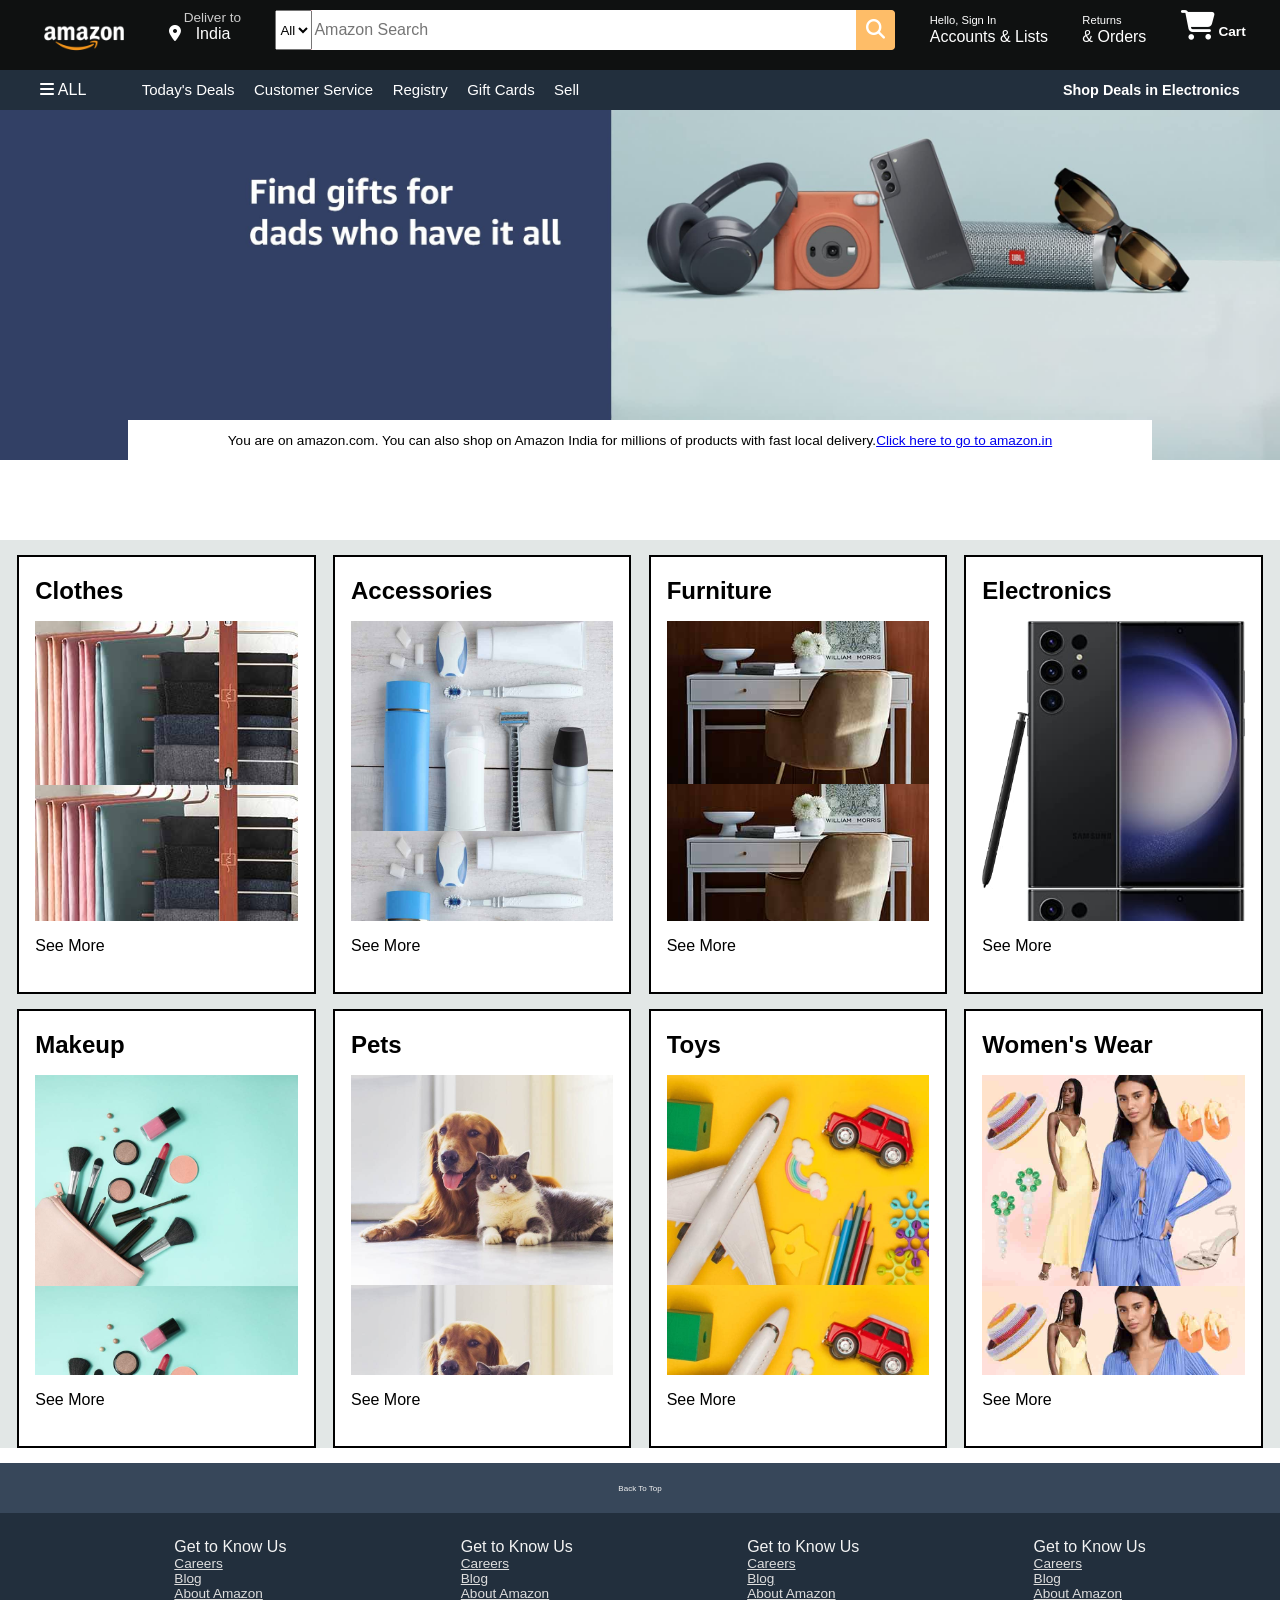
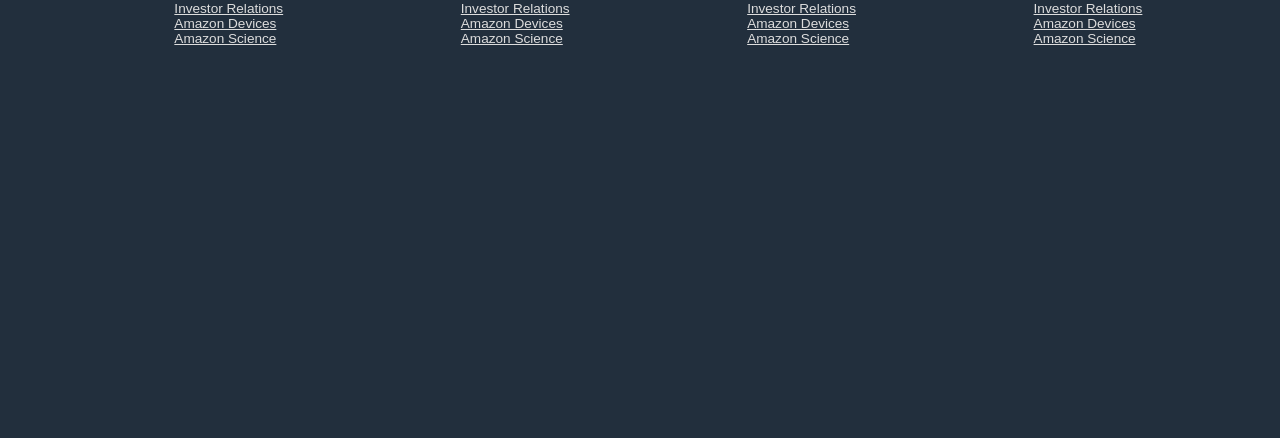
<file: AMAZONCLONE/AMAZONCLONE/amazon.html>
<!DOCTYPE html>
<html lang="en">
<head>
    <meta charsefft="UTF-8">
    <meta name="viewport" content="width=device-width, initial-scale=1.0">
    <link rel="stylesheet" href="amazon.css">
    <title>Amazon</title>
    
    
    <link rel="stylesheet" href="https://cdnjs.cloudflare.com/ajax/libs/font-awesome/6.4.2/css/all.min.css"/>
    <link rel="shortcut icon" href="Uiconstock-Socialmedia-Amazon.512.png" type="image/x-icon">
</head>
<body>
    <!-- <i class="fa-solid fa-house"></i> -->
    <header>
        <div class="navbar">
            <div class="navlogo">
                <div class="logo"></div>
            </div>
            <div class="navloc border">
                <p>Deliver to</p>
                <div class="addloc">
                    <i class="fa-solid fa-location-dot fa-shake"></i>
                    <p>India</p>
                </div>
            </div>
            <div class="navsearch">
                <select class="search-select">
                    <option value="All">All</option>
                </select>
                <input class="search-input" type="search" placeholder="Amazon Search">
                <div class="search-icon">
                    <i class="fa-solid fa-magnifying-glass"></i>                    
                </div>
            </div>
            <div class="navsignin border">
                <p><span>Hello, Sign In</span></p>
                <p class="nav-second">Accounts & Lists</p>
            </div>
            <div class="navsignin border">
                <p><span>Returns</span></p>
                <p class="nav-second">& Orders</p>
            </div>
            <div class="navcart border">
                <i class="fa-solid fa-cart-shopping"></i>
                Cart
            </div>
        </div>
        <div class="panel">
            <div class="panel-all">
                <i class="fa-solid fa-bars"></i>
                ALL
            </div>
            <div class="panelops">
                <p>Today's Deals</p>
                <p>Customer Service</p>
                <p>Registry</p>
                <p>Gift Cards</p>
                <p>Sell</p>
            </div>
            <div class="paneldeals">
                Shop Deals in Electronics
            </div>
        </div>
    </header>
    <div class="hero-sec">
        <div class="hero-mes">
            <p>You are on amazon.com. You can also shop on Amazon India for millions of products with fast local delivery.<a href="https://www.amazon.in/">Click here to go to amazon.in</a></p>
        </div>
    </div>
    <div class="shop">
        <div class="b1 b">
            <div class="box-content">
                <h2>Clothes</h2>
                <div class="box-img" style="background-image: url('box1_image.jpg')";></div>
                <p>See More</p>
            </div>
        </div>
        <div class="b2 b">
            <div class="box-content">
                <h2>Accessories</h2>
                <div class="box-img" style="background-image: url('box2_image.jpg')";></div>
                <p>See More</p>
            </div>
        </div>
        <div class="b3 b">
            <div class="box-content">
                <h2>Furniture</h2>
                <div class="box-img" style="background-image: url('box3_image.jpg')";></div>
                <p>See More</p>
            </div>
        </div>
        <div class="b b4">
            <div class="box-content">
                <h2>Electronics</h2>
                <div class="box-img" style="background-image: url('box4_image.jpg')";></div>
                <p>See More</p>
            </div>
        </div>
        <div class="b5 b">
            <div class="box-content">
                <h2>Makeup</h2>
                <div class="box-img" style="background-image: url('box5_image.jpg')";></div>
                <p>See More</p>
            </div>
        </div>
        <div class="b6 b">
            <div class="box-content">
                <h2>Pets</h2>
                <div class="box-img" style="background-image: url('box6_image.jpg')";></div>
                <p>See More</p>
            </div>
        </div>
        <div class="b7 b">
            <div class="box-content">
                <h2>Toys</h2>
                <div class="box-img" style="background-image: url('box7_image.jpg')";></div>
                <p>See More</p>
            </div>
        </div>
        <div class="b b8">
            <div class="box-content">
                <h2>Women's Wear</h2>
                <div class="box-img" style="background-image: url('box8_image.jpg')";></div>
                <p>See More</p>
            </div>
        </div>
    </div>
    <footer>
        <div class="foot1">
            <a href="#">Back To Top</a>
        </div>
        <div class="foot2">
            <ul>
                <p>Get to Know Us</p>
                <a href="">Careers</a>
                <a href="">Blog</a>
                <a href="">About Amazon</a>
                <a href="">Investor Relations</a>
                <a href="">Amazon Devices</a>
                <a href="">Amazon Science</a>
            </ul>
            <ul>
                <p>Get to Know Us</p>
                <a href="">Careers</a>
                <a href="">Blog</a>
                <a href="">About Amazon</a>
                <a href="">Investor Relations</a>
                <a href="">Amazon Devices</a>
                <a href="">Amazon Science</a>
            </ul>
            <ul>
                <p>Get to Know Us</p>
                <a href="">Careers</a>
                <a href="">Blog</a>
                <a href="">About Amazon</a>
                <a href="">Investor Relations</a>
                <a href="">Amazon Devices</a>
                <a href="">Amazon Science</a>
            </ul>
            <ul>
                <p>Get to Know Us</p>
                <a href="">Careers</a>
                <a href="">Blog</a>
                <a href="">About Amazon</a>
                <a href="">Investor Relations</a>
                <a href="">Amazon Devices</a>
                <a href="">Amazon Science</a>
            </ul>
        </div>
    </footer>
</body>
</html>
</file>
<file: Feedback - CSS/style.css>
/* General body styling */
body {
    font-family: Arial, sans-serif;
    background-color: #f4f4f4;
    display: flex;
    justify-content: center;
    align-items: center;
    height: 100vh;
    margin: 0;
}

/* Container styling */
.container {
    background-color: white;
    padding: 20px;
    border-radius: 10px;
    box-shadow: 0 0 10px rgba(0, 0, 0, 0.1);
    width: 100%;
    max-width: 500px;
}

/* Heading styling */
h2 {
    text-align: center;
    margin-bottom: 20px;
}

/* Label styling */
label {
    display: block;
    margin-bottom: 8px;
}

/* Inputs, textarea, and select styling */
input, textarea, select {
    width: 100%;
    padding: 10px;
    margin-bottom: 20px;
    border: 1px solid #ccc;
    border-radius: 5px;
}

/* Button styling */
button {
    background-color: #4caf50;
    color: white;
    border: none;
    padding: 10px;
    border-radius: 5px;
    cursor: pointer;
    width: 100%;
}

button:hover {
    background-color: #45a049;
}
</file>
<file: Portfolio-2/p.css>
.custom-hr {
    border: none; 
    height: 45px; 
    background-color: rgb(161, 65, 65);
    position: relative;
    top: 375px;
    /* right: 2.3vw; */
    z-index: 1;
    /* width: fit-content; */
}

.frame {
    border: 3px solid #000;
    background-color: rgb(208, 243, 231);
    /* padding: 30px; */
    padding-top: 1px;
    width: 80vh; 
    margin: 0 auto; 
    box-sizing: border-box; 
}
.nn
{
    margin-left: 40px;
}

.circle-img {
    border-radius: 50%; 
    overflow: hidden; 
    width: 300px; 
    height: 300px; 
    margin: 0 auto;
    z-index: 2;
    position: relative;
}

.circle-img img {
    width: 115%; 
    height: auto; 
    display: block;
}
</file>
<file: AMAZONCLONE/AMAZONCLONE/amazon.css>
*{
    margin: 0;
    font-family: Arial;
    border: border-box;
}
.navbar{
    color: #fff;
    background-color: #0f1111;
    padding-top: 10px;
    height: 60px;
    display: flex;
    justify-content: space-evenly;
}
.navlogo{
    height: 50px;
    width: 100px;
}
.logo{
    height: 50px;
    width: 100%;
    background-size: cover;
    background-image: url("amazon_logo.png");
}
.navloc p{
    color:#cccccc;
    font-size: 0.85rem;
    margin-left: 15px;
}
.addloc p{
    color: #fff;
    font-size: 1rem;
}
.addloc{
    display: flex;
}
.border:hover{
    border: #f3f3f3 solid 2px;
    padding: 2px 4px;
}
.navsearch{
    display: flex;
    justify-content: space-evenly;
    background-color: pink;
    width: 620px;
    height: 40px;
    border-radius: 5px;
}
.navsearch:hover{
    border: orange solid 1px;
}
.navsea{
    background-color: #f3f3f3;
    width: 50px;
    text-align: center;
    border-bottom-left-radius: 5px;
    border-top-left-radius: 5px;
    border:none; 
}
.search-input{
    width: 100%;
    font-size: 1rem;
    border: none;
}
.search-icon{
    width: 45px;
    display: flex;
    justify-content: center;
    align-items: center;
    font-size: 1.2rem;
    background-color: #febd68;
    border-top-right-radius: 4px;
    border-bottom-right-radius: 4px;
}
span{
    font-size: 0.7rem;
    font-family: 700;
}
.navcart i{
    font-size: 30px;

}
.navcart{
    font-size: 0.85rem;
    font-weight: 700;
}
.panel{
    height: 40px;
    background-color: #222f3d;
    display: flex;
    color: white;
    align-items: center;
    justify-content: space-evenly;
}
.panelops p{
    display: inline;
    font-size: 15px;
    margin-left: 15px;
}
.panelops{
    width: 70%;
}
.paneldeals{
    font-size: 0.9rem;
    font-weight: 700;
}
.hero-sec{
    background-image: url("hero_image.jpg");
    background-size: cover;
    height: 350px;
    display: flex;
    justify-content: center;
    align-items: end;
    margin-bottom: 80px;
}
.hero-mes{
    background: white;
    color: rgb(0, 0, 0);
    display: flex;
    height: 40px;
    align-items: center;
    justify-content: center;
    font-size: 0.85rem;
    width: 80%;
}
.b{
    height: 400px;
    border: black solid 2px;
    width: 23%;
    background-color: white;
    padding: 20px 0px 15px;
    margin-top: 15px;
}
.shop{
    display: flex;
    flex-wrap: wrap;
    justify-content: space-evenly;
    background-color: #e2e7e6;
    
}
.box-img{
    height: 300px;
    background-size: contain;
    margin-top: 1rem;
    margin-bottom: 1rem;
}
.box-content{
    margin-left: 1rem;
    margin-right: 1rem;
}
footer{
    margin-top: 15px;
}
.foot1{
    background-color: #37475a;
    color: #f3f3f3;
    height: 50px;
    display: flex;
    justify-content: center;
    align-items: center;
    font-size: 0.5rem;

}
.foot1 a{
    color: #f3f3f3;
    text-decoration: none;
}
.foot2{
    background-color: #222f3d;
    color: #f3f3f3;
    height: 500px;
    display: flex;
    justify-content: space-evenly;
    padding-top: 25px;
}
ul a{
    display: block;
    font-size: 0.85rem;
    color: #dddddd;
}
</file>
